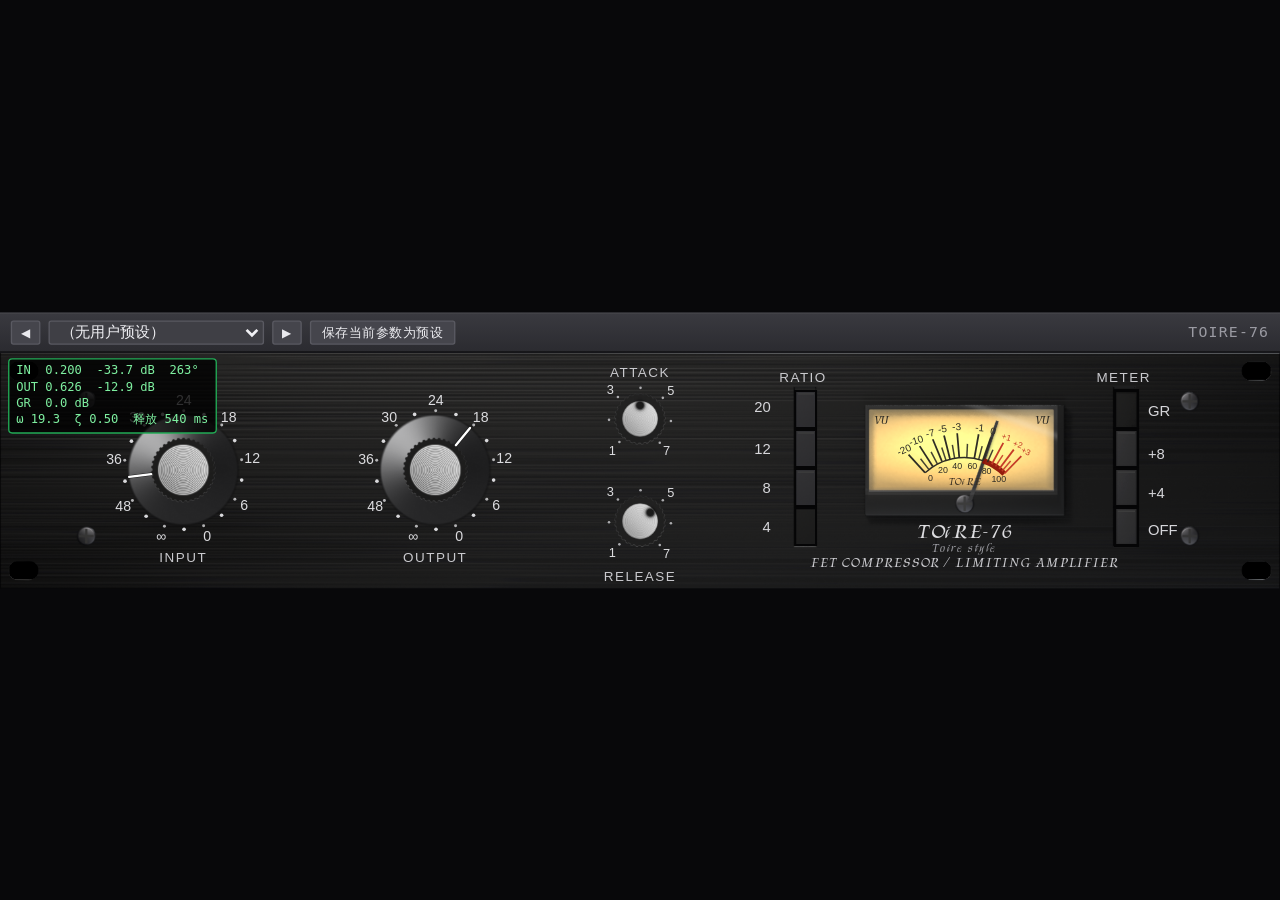
<file: WebUI/index.html>
<!DOCTYPE html>
<html lang="zh">
<head>
<meta charset="utf-8">
<title>TOiRE-76</title>
<link rel="stylesheet" href="style.css">
</head>
<body>

<!-- ⚠️ WebView2 没有 DevTools：任何 JS 错误都显示在这条红带上 -->
<div id="errors"></div>

<div id="stage">
  <div id="presetbar">
    <button id="preset-prev" title="上一个预设">&#9664;</button>
    <select id="preset-select"></select>
    <button id="preset-next" title="下一个预设">&#9654;</button>
    <button id="preset-save" title="保存当前参数">保存当前参数为预设</button>
    <span id="preset-badge">TOIRE-76</span>
  </div>
  <div id="panel">
    <!-- z0 : 静态面板（拉丝 / 四角孔 / 螺丝 / PATCH / 凹槽 / 表框 / 纸面） -->
    <img id="panel-base" src="assets/panel_base.png" alt="panel">

    <!-- z10 : 刻度层（SVG，由 components.json 的 markings 算出） -->
    <svg id="overlay" viewBox="0 0 950 175" width="950" height="175"></svg>

    <!-- z20 : VU 指针（裁剪窗口里旋转） -->
    <div id="vu-window"></div>
    <div id="vu-dim"></div>

    <!-- z30 : 表头玻璃反光 -->
    <img id="meter-glass" src="assets/meter_glass.png" alt="glass">

    <!-- z40 / z41 : 运动部件 -->
    <div id="knobs"></div>
    <div id="buttons"></div>

    <!-- POWER / BYPASS 由宿主（DAW）负责，面板上不再画 -->
    <!-- 调试 HUD（?debug=1） -->
    <div id="hud"></div>
  </div>
</div>

<!-- ui-config.js 必须在 app.js 之前：配置是内联的，不读外部 JSON -->
<script src="ui-config.js"></script>
<script src="vu-layout.js"></script>
<script src="app.js"></script>
</body>
</html>
</file>
<file: WebUI/style.css>
@font-face {
  font-family: "Kings";
  font-style: normal;
  font-weight: 400;
  font-display: swap;
  src: url("fonts/kings-latin.woff2") format("woff2");
}

/* TOiRE-76 WebUI — 参考画布 950x175（css px == 画布 px）
 *
 * 派生自 web/style.css（v6 分层合成版），差异：
 *   1. 资产路径 ../renders/ -> assets/（index.html 里也一样）
 *   2. 旋钮加了真实的命中区（web 版 .knob-wrap 是 0x0，拖不到）
 *   3. 加 #errors 红条、POWER/BYPASS 开关、可开关的调试 HUD
 *   4. #stage 按窗口大小等比缩放（--zoom 由 app.js 的 fit() 设置）
 */

* { box-sizing: border-box; }
html, body { margin: 0; padding: 0; background: #08080a; overflow: hidden; }
body {
  display: flex; align-items: center; justify-content: center;
  width: 100vw; height: 100vh;
}

#stage { transform: scale(var(--zoom, 1)); transform-origin: center center;
  display: flex; flex-direction: column; align-items: stretch; width: 950px; }

/* ── 顶部预设条（参照参考插件的预设栏）── */
/* ── 顶部预设条（参照参考插件的预设栏）── */
#presetbar {
  height: 30px; width: 950px; flex: 0 0 30px;
  display: flex; align-items: center; gap: 6px; padding: 0 8px;
  background: linear-gradient(#3a3a40, #2b2b30);
  border-bottom: 1px solid #17171a;
  box-shadow: inset 0 1px 0 rgba(255,255,255,.06);
  font: 11px/1 ui-monospace, Consolas, monospace; color: #e6e6ea;
  user-select: none;
}
#presetbar button {
  width: 22px; height: 18px; border: 1px solid #5a5a62; border-radius: 2px;
  background: #45454c; color: #e9e9ee; font-size: 9px; cursor: pointer; padding: 0;
}
#presetbar button:hover { background: #55555d; }
#presetbar select {
  height: 18px; min-width: 160px; padding: 0 4px;
  background: #3f3f45; color: #f0f0f4; border: 1px solid #5a5a62; border-radius: 2px;
  font: 11px/1 ui-monospace, Consolas, monospace;
}
#presetbar #preset-save {
  width: auto; height: 18px; padding: 0 8px;
  border: 1px solid #5a5a62; border-radius: 2px;
  background: #45454c; color: #ecECf0; font-size: 10px; cursor: pointer;
}
#presetbar #preset-save:hover { background: #55555d; }
#preset-badge { margin-left: auto; color: #9a9aa2; letter-spacing: .08em; }

/* METER = OFF：表盘整体变暗 */
#vu-dim {
  position: absolute; left: 640px; top: 36px; width: 148px; height: 72px;
  background: rgba(0, 0, 0, .58); border-radius: 3px;
  pointer-events: none; z-index: 40; display: none;
}
#vu-dim.on { display: block; }

#panel {
  position: relative;
  width: 950px;
  height: 175px;
  overflow: hidden;
  user-select: none;
  -webkit-user-select: none;
}

/* z0 : 静态面板（拉丝 / 四角孔 / 螺丝 / PATCH / 凹槽 / 表框 / 纸面） */
#panel-base, #meter-glass {
  position: absolute;
  left: 0; top: 0;
  width: 950px; height: 175px;
  display: block;
}
#panel-base { z-index: 0; }
/* z30 : 表头玻璃反光（保持 DOM 顺序绘制，别加 z-index —— 会压到旋钮上） */
#meter-glass { pointer-events: none; }

/* z10 : 刻度层（SVG，由 components.json 的 markings 算出来） */
#overlay { position: absolute; left: 0; top: 0; width: 950px; height: 175px; pointer-events: none; z-index: 10; }

/* z20 : VU 指针（裁剪窗口里旋转，尾巴不会漏出去） */
#vu-window {
  position: absolute;
  left: 651px; top: 43px;
  width: 130px; height: 66px;
  overflow: hidden;
  pointer-events: none;
}
#vu-window img {
  position: absolute;
  display: block;
  pointer-events: none;
  -webkit-user-drag: none;
}
#needle-shadow { opacity: .45; }
#needle-blade, #needle-shadow { will-change: transform; }

/* z40 : 旋钮 = 静态本体 + 独立旋转指示针
 *   ⚠️ web 版的 .knob-wrap 是 width:0;height:0，子元素又 pointer-events:none，
 *      等于完全没有命中区（拖不动）。这里给 wrap 一个和本体一样大的盒子。 */
.knob-wrap {
  position: absolute;
  cursor: grab;          /* 竖直 / 水平都能拖 */
  pointer-events: auto;
}
.knob-wrap:active { cursor: grabbing; }
.knob-body, .knob-ind {
  position: absolute;
  display: block;
  pointer-events: none;
  -webkit-user-drag: none;
  user-select: none;
}
.knob-ind { will-change: transform; }
.knob-disc { position: absolute; pointer-events: none; -webkit-user-drag: none; }
.knob-ind { filter: drop-shadow(0 0 0.9px #000) drop-shadow(0 0 0.9px #000) drop-shadow(0 0 1.6px rgba(0,0,0,.75)); }

/* z41 : 按键 */
.btn {
  position: absolute;
  background-repeat: no-repeat;
  background-size: 100% 100%;
  cursor: pointer;
}
.btn:active { filter: brightness(1.08); }

/* POWER / BYPASS（原厂面板没有这两个控件，前端用 HTML 画） */
#toggles { position: absolute; right: 10px; bottom: 5px; z-index: 60; }
.tog {
  display: inline-block;
  margin-left: 6px;
  padding: 1px 6px;
  border: 1px solid #3a3a42;
  border-radius: 2px;
  background: rgba(8, 8, 10, .55);
  color: #6a6a72;
  font: 9px/1.5 "Arial Narrow", Arial, sans-serif;
  letter-spacing: .9px;
  cursor: pointer;
  user-select: none;
  -webkit-user-select: none;
}
.tog.on { color: #e0b050; border-color: #8a6a2a; }
.tog:active { filter: brightness(1.35); }

/* 调试 HUD（?debug=1 才显示；DAW 里用来核对参数联动）
   半透明底衬：面板底部的旋钮说明文字会从下面透出来，不加底衬读不清 */
#hud {
  position: absolute; left: 6px; top: 4px;
  font: 9px/1.32 ui-monospace, Consolas, monospace;
  color: #7ef0a0; text-align: left; pointer-events: none;
  white-space: pre; display: none; z-index: 999;
  padding: 3px 5px;
  background: rgba(0, 0, 0, .78);
  border: 1px solid #2a5;
  border-radius: 3px;
}

/* 错误红条：WebView2 里没有 DevTools，白屏时靠它说话 */
#errors {
  position: fixed; top: 0; left: 0; right: 0;
  background: #300; color: #f88;
  padding: 8px;
  font: 12px monospace;
  z-index: 999;
  display: none;
  white-space: pre-wrap;
  max-height: 200px;
  overflow: auto;
}


/* 表针参数调试面板（仅 DEBUG） */
#tuner {
  position: absolute; left: 236px; bottom: 2px;
  display: none;                 /* 默认隐藏，点右下角 ⚙ 展开 */
  align-items: center; gap: 9px;
  padding: 3px 8px;
  background: rgba(0,0,0,.80); border: 1px solid #2a5; border-radius: 3px;
  font: 9px/1.2 ui-monospace, Consolas, monospace; color: #7ef0a0;
  white-space: nowrap; z-index: 999;
}
#tuner.open { display: flex; }
#tuner .trow { display: flex; align-items: center; gap: 3px; white-space: nowrap; }
#tuner .trow span:first-child { white-space: nowrap; }
#tuner input[type=range] { width: 62px; height: 10px; }
#tuner .tval { width: 44px; text-align: right; color: #ffd27e; white-space: nowrap; }
#tuner-toggle {
  position: absolute; right: 4px; bottom: 3px;
  width: 16px; height: 16px; border-radius: 3px;
  background: rgba(0,0,0,.65); border: 1px solid #2a5;
  color: #7ef0a0; font: 11px/14px ui-monospace, monospace; text-align: center;
  cursor: pointer; z-index: 1000; user-select: none;
}
#tuner-toggle:hover { background: rgba(0,60,20,.75); }
#tuner .trow { display: flex; align-items: center; gap: 4px; margin: 1px 0; }
#tuner .trow span:first-child { width: 54px; }
#tuner input[type=range] { flex: 1; height: 10px; }
#tuner .tval { width: 52px; text-align: right; color: #ffd27e; }

/* METER = OFF：VU 表变暗（与参考插件一致） */
#vu-window { transition: filter .18s ease, opacity .18s ease; }
#vu-window.dim {
  filter: brightness(0.42) saturate(0.35) contrast(0.92);
  opacity: 0.75;
}
</file>
